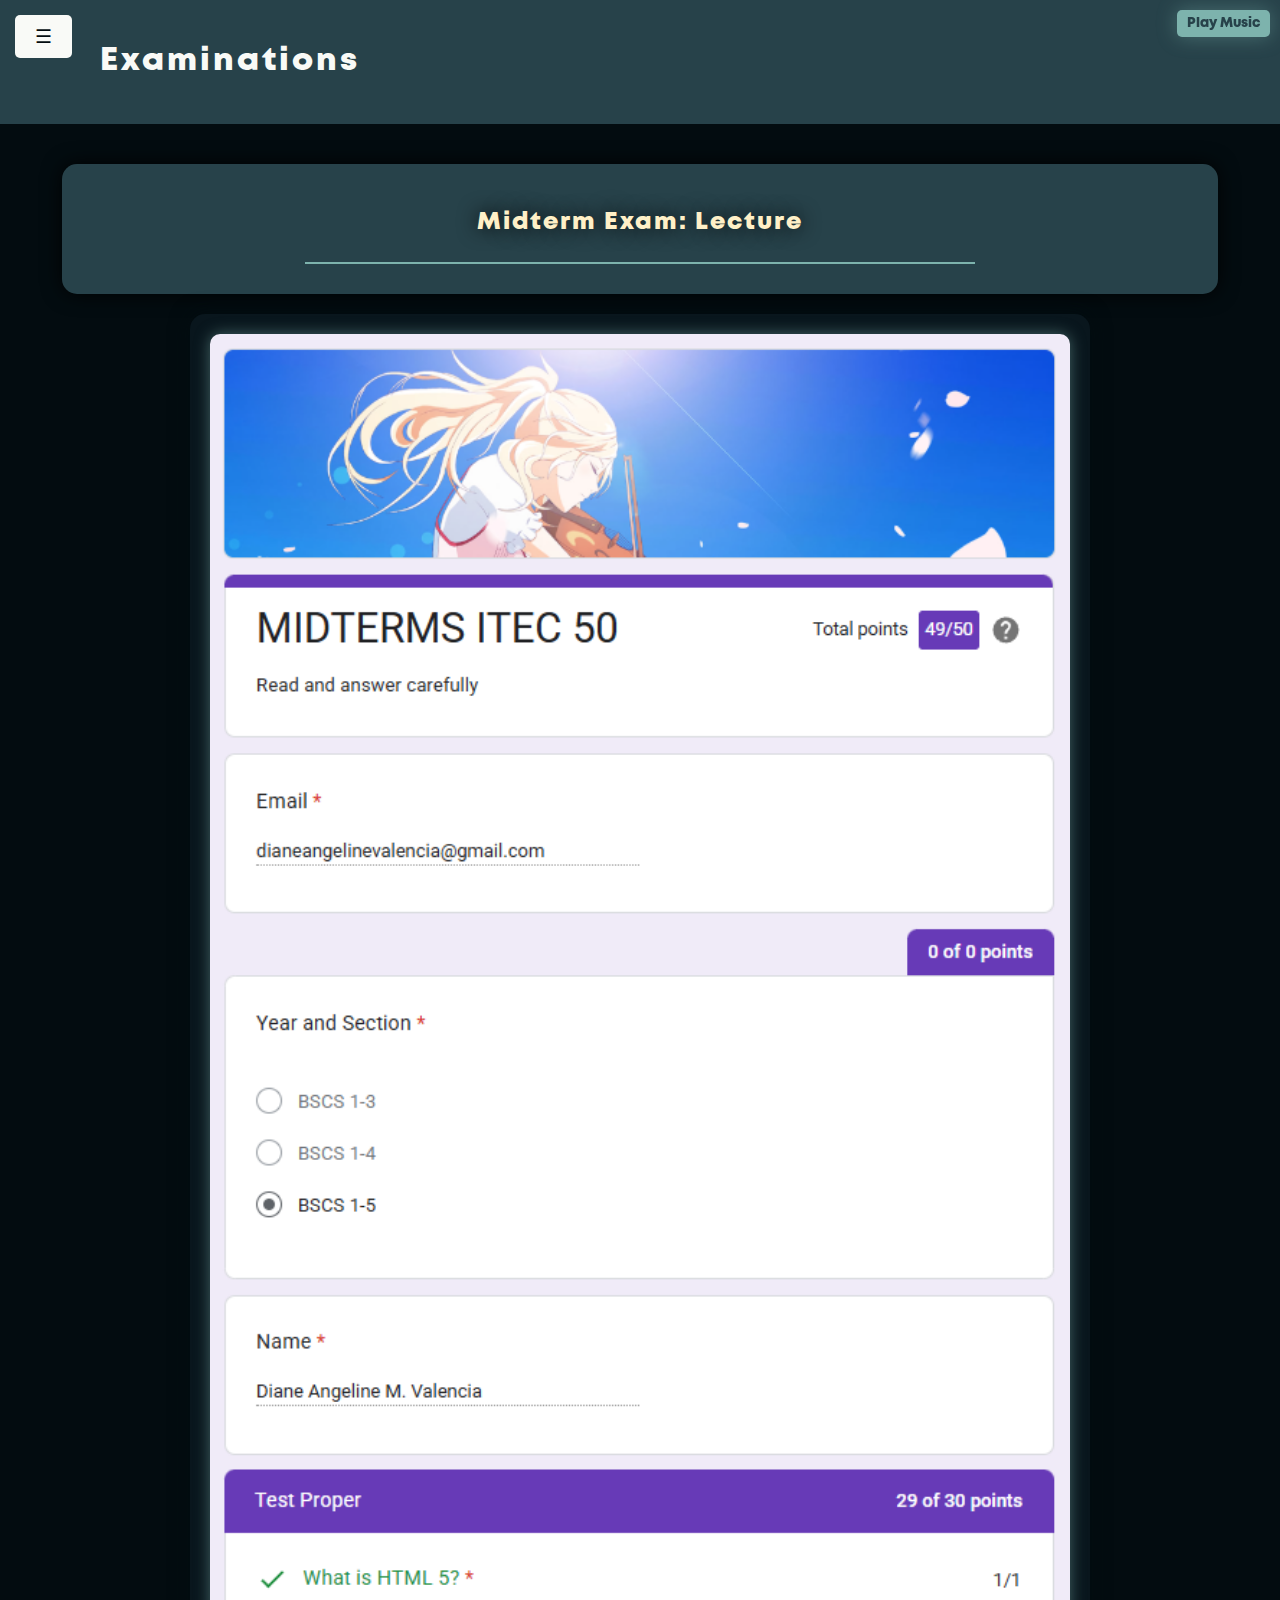
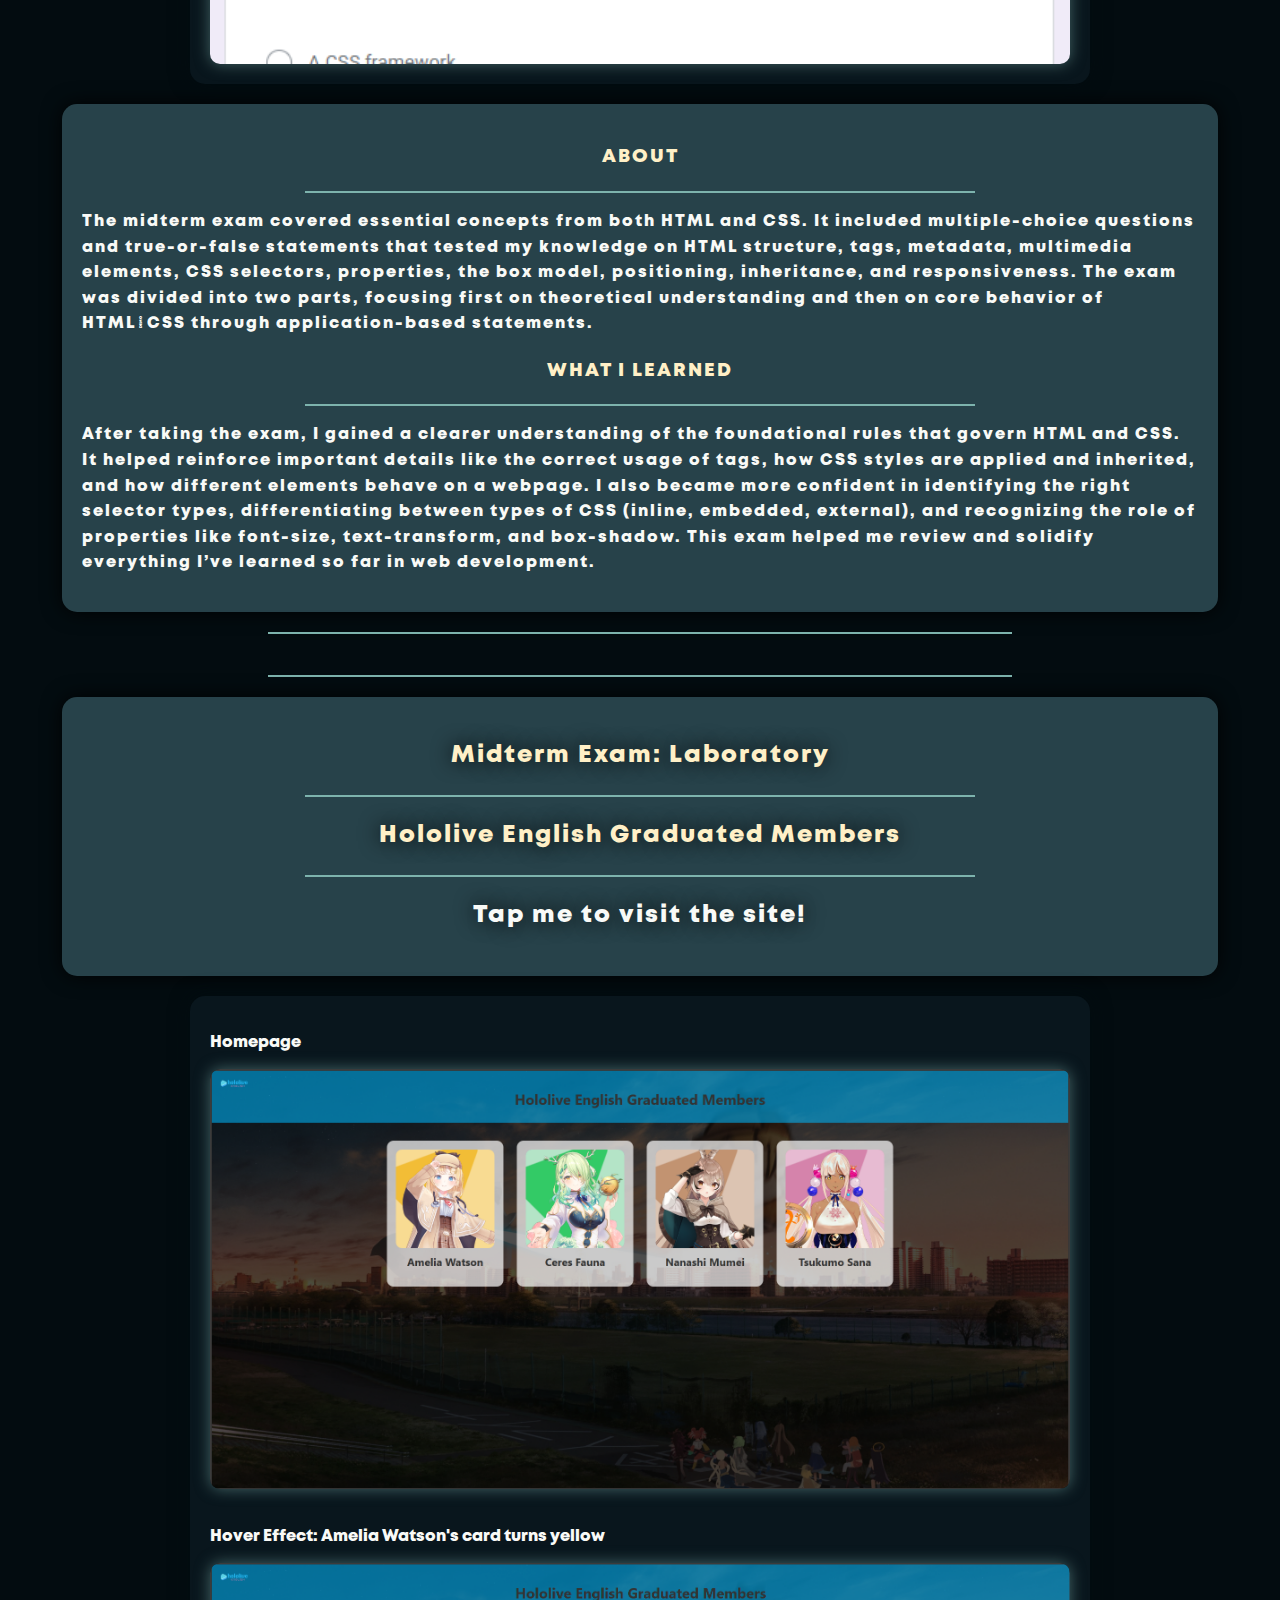
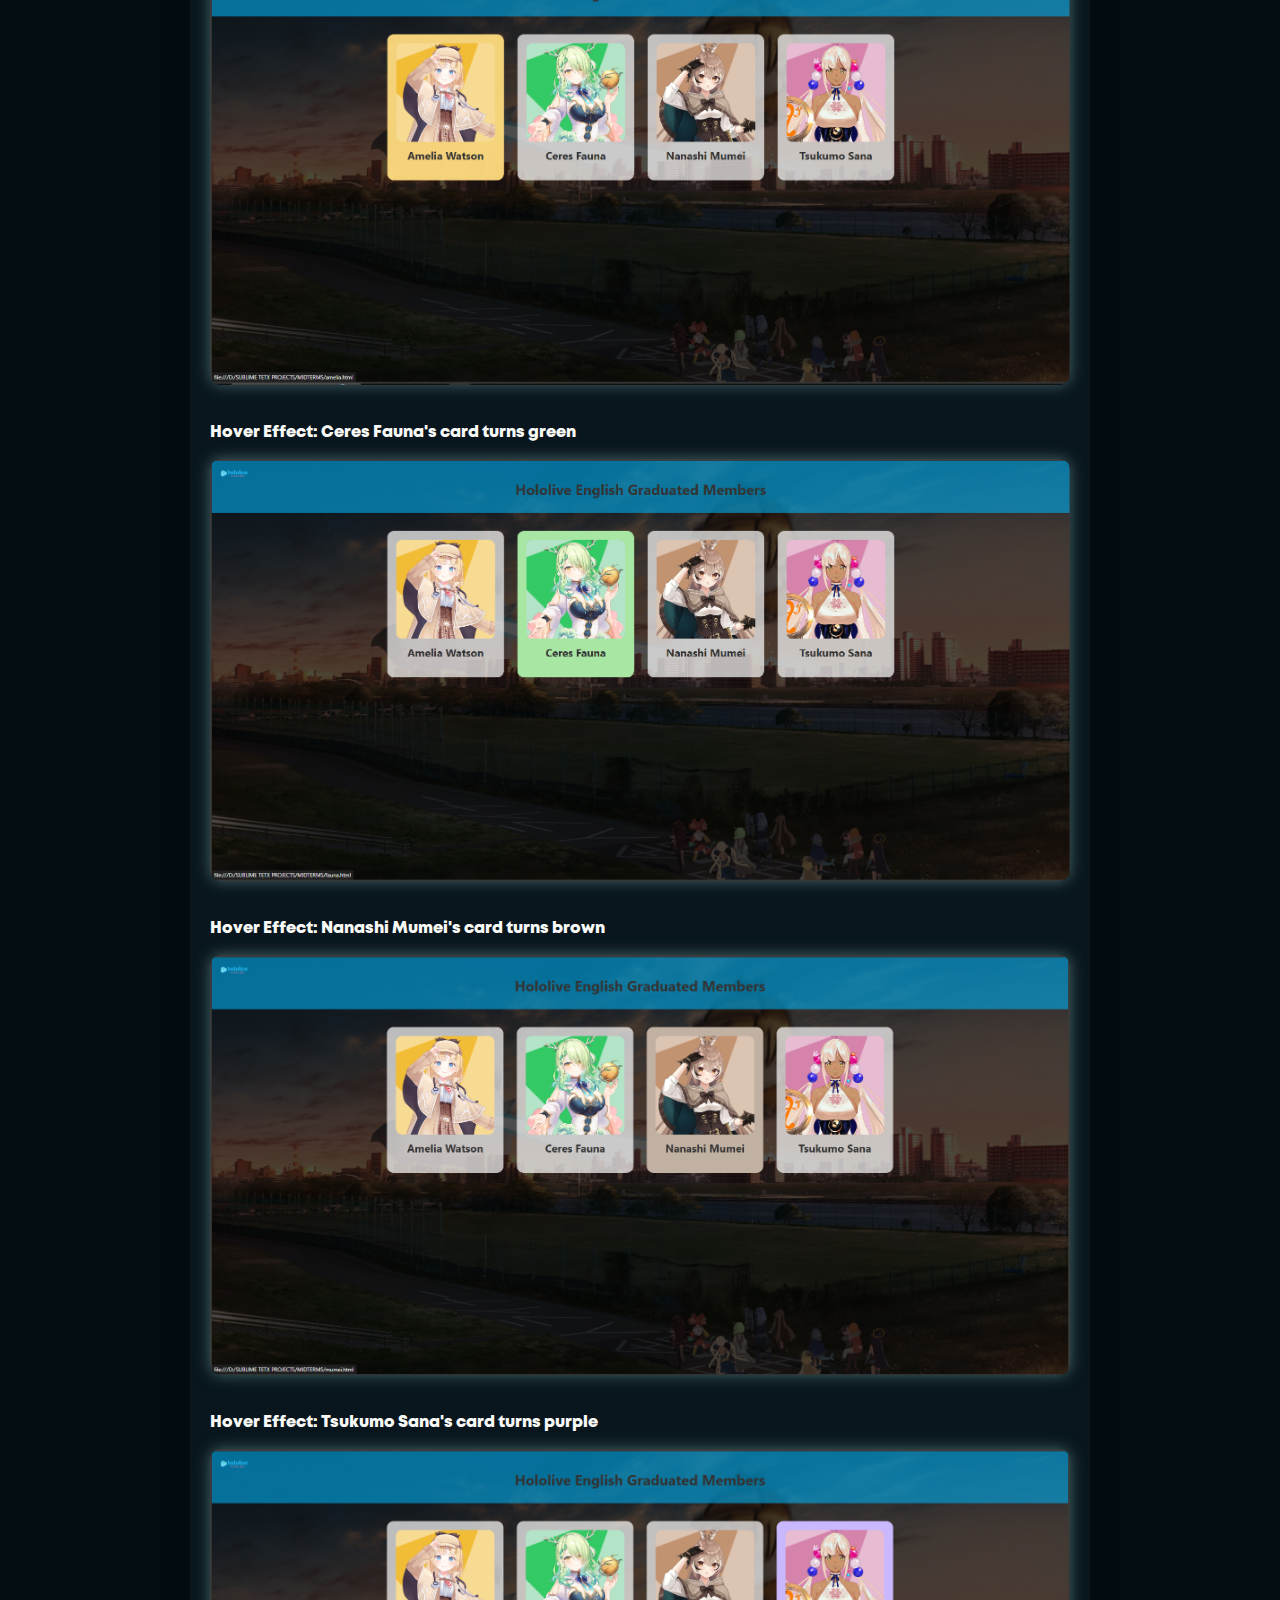
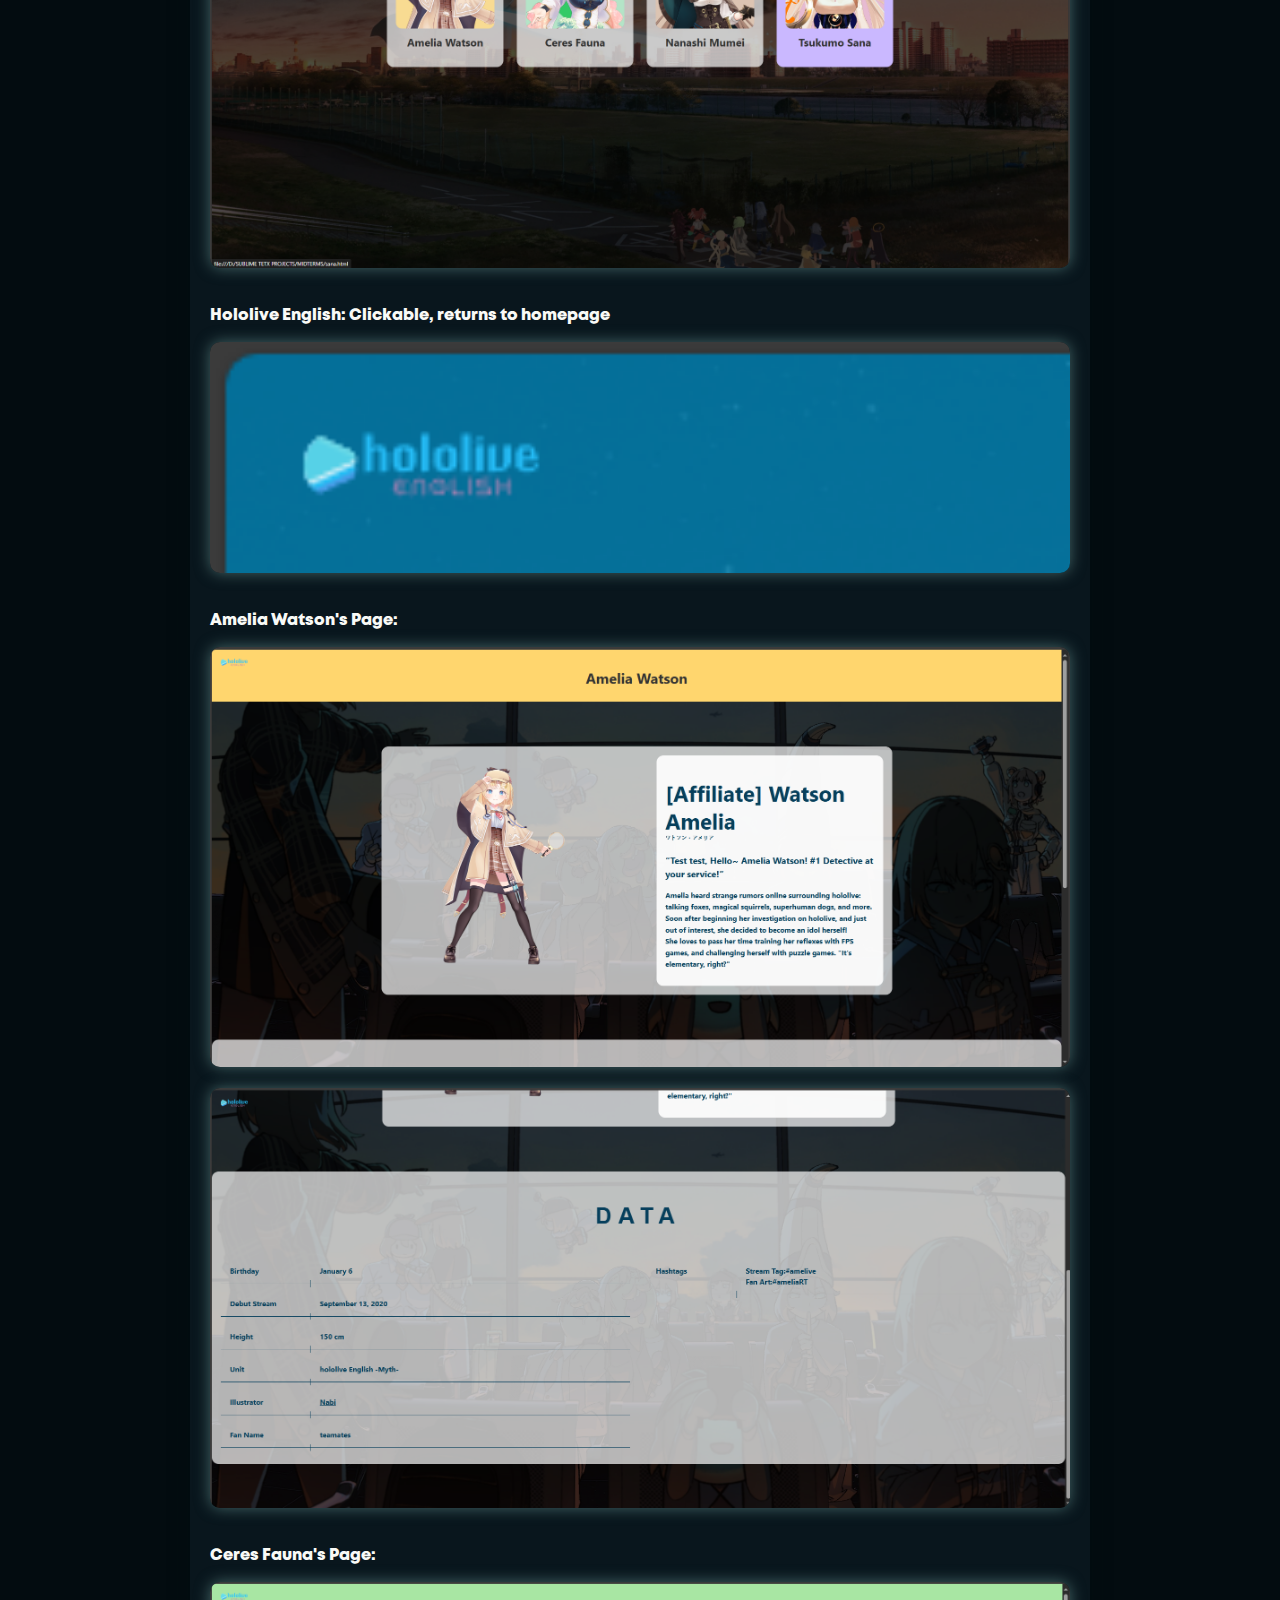
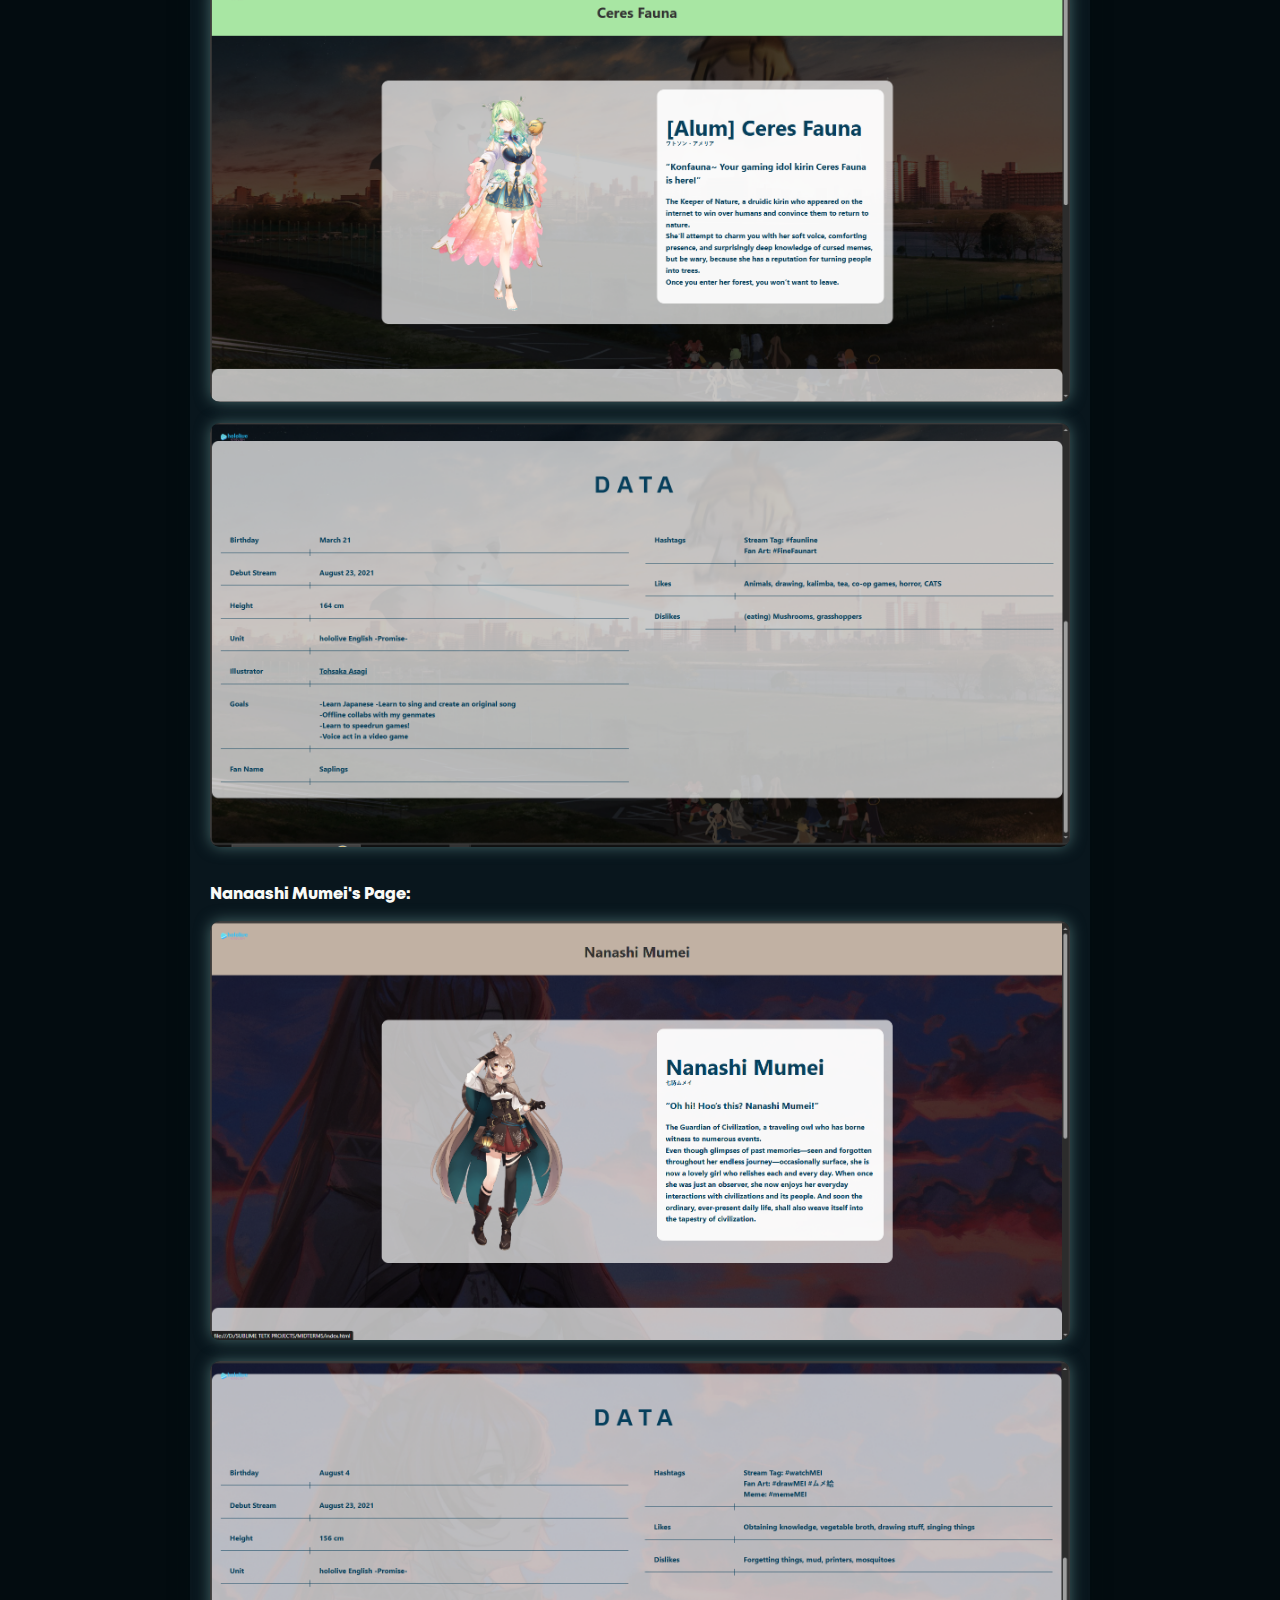
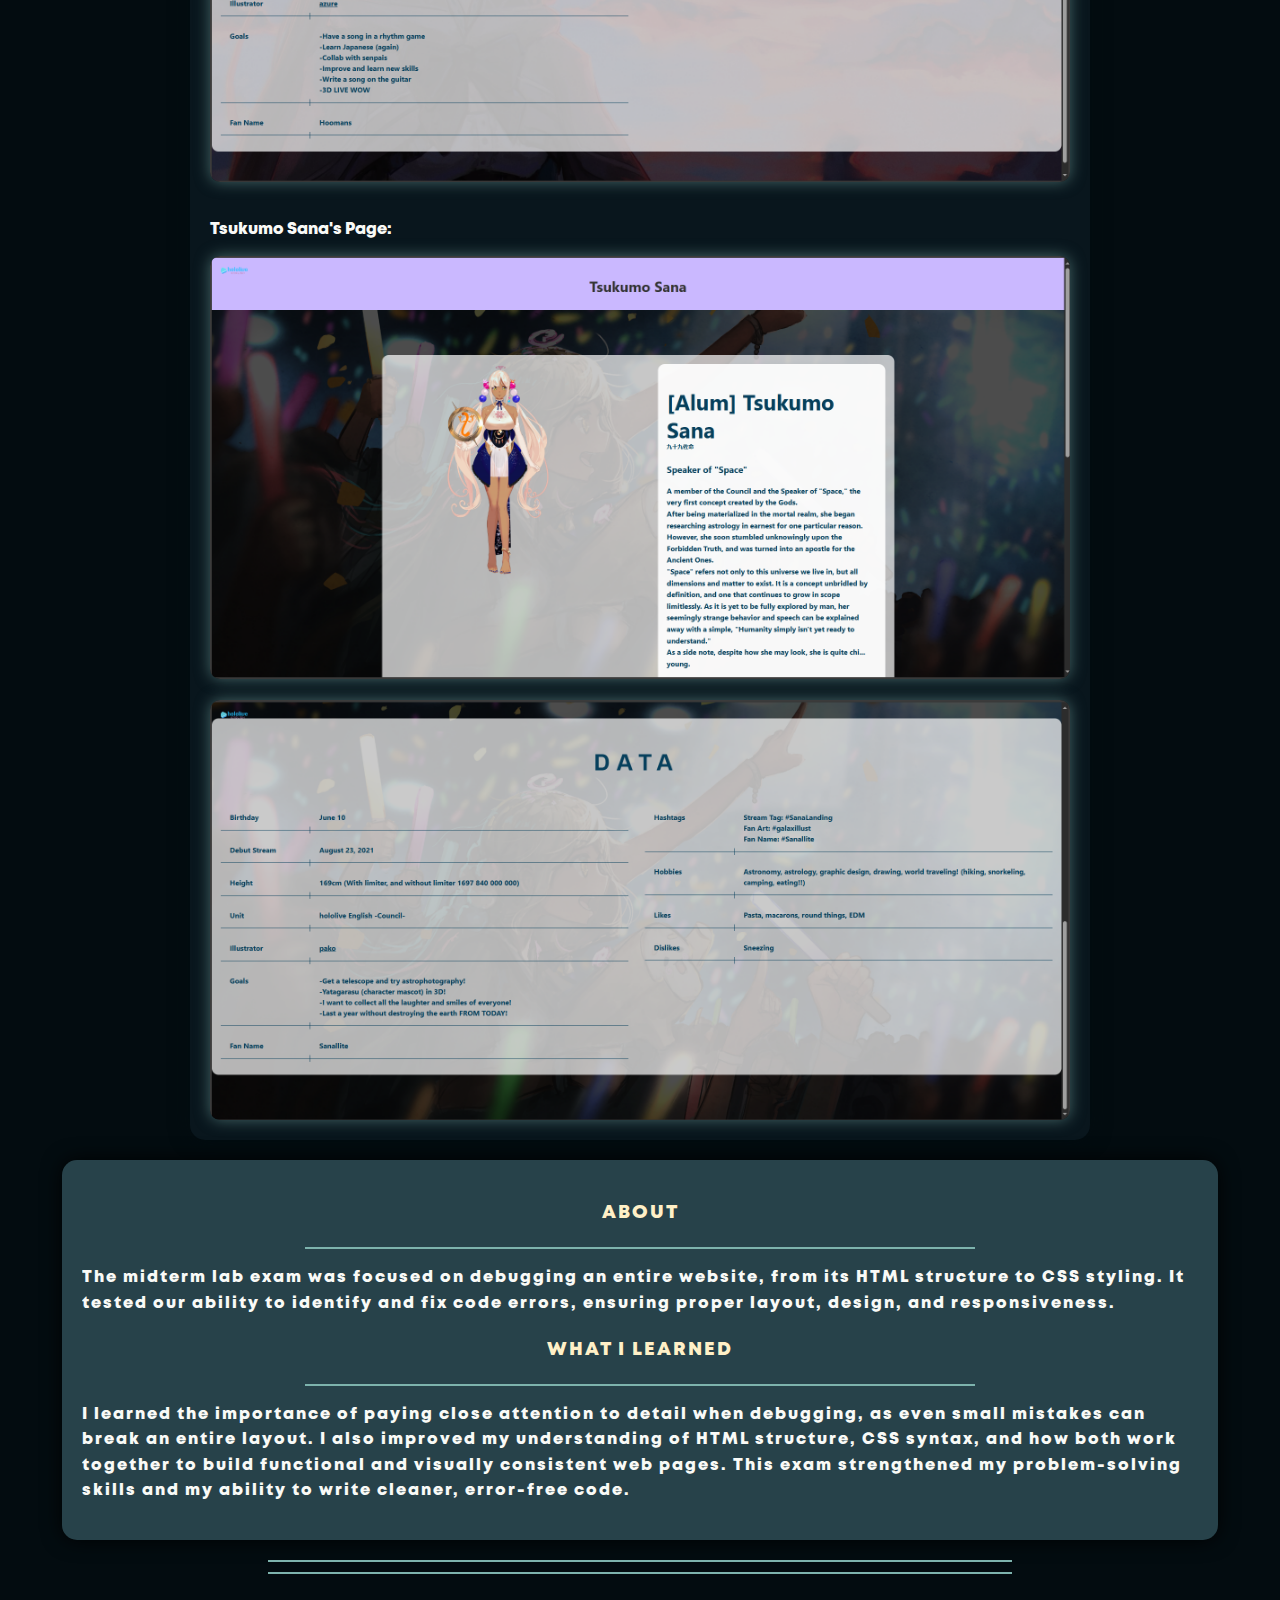
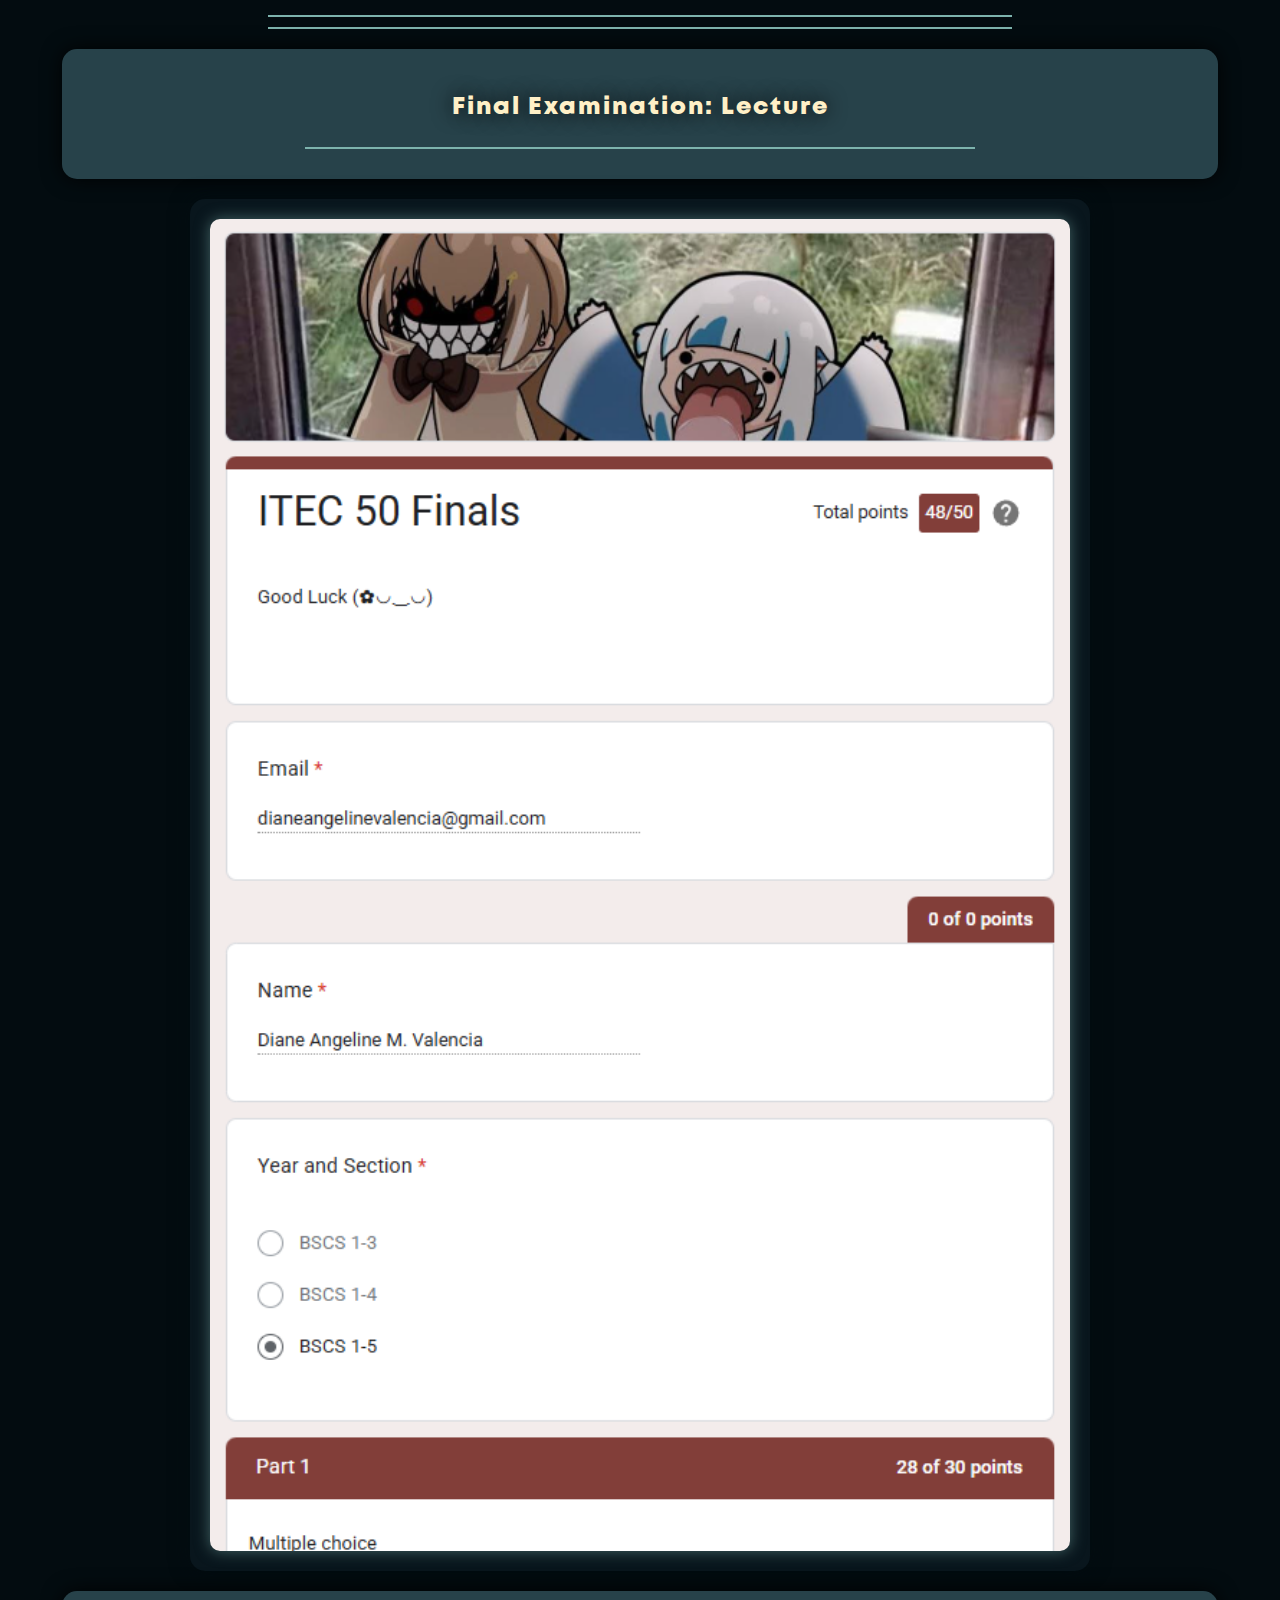
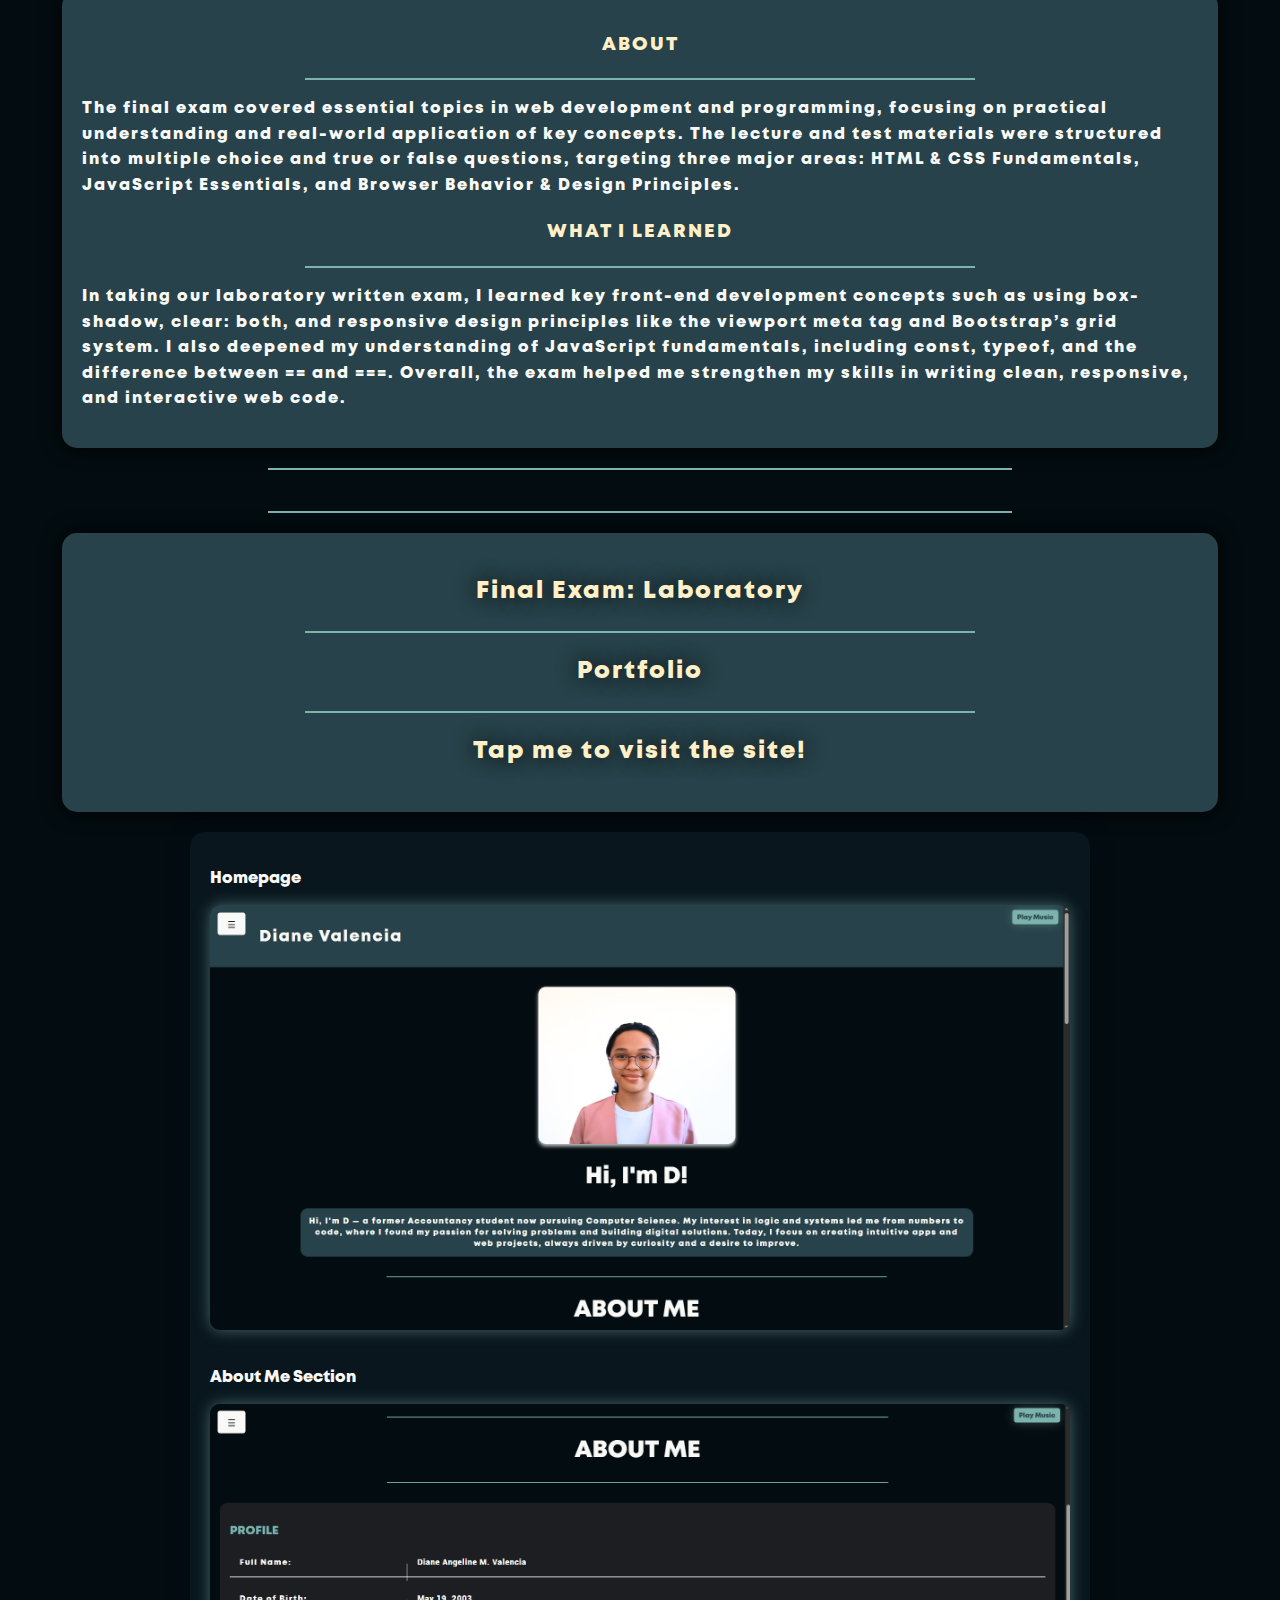
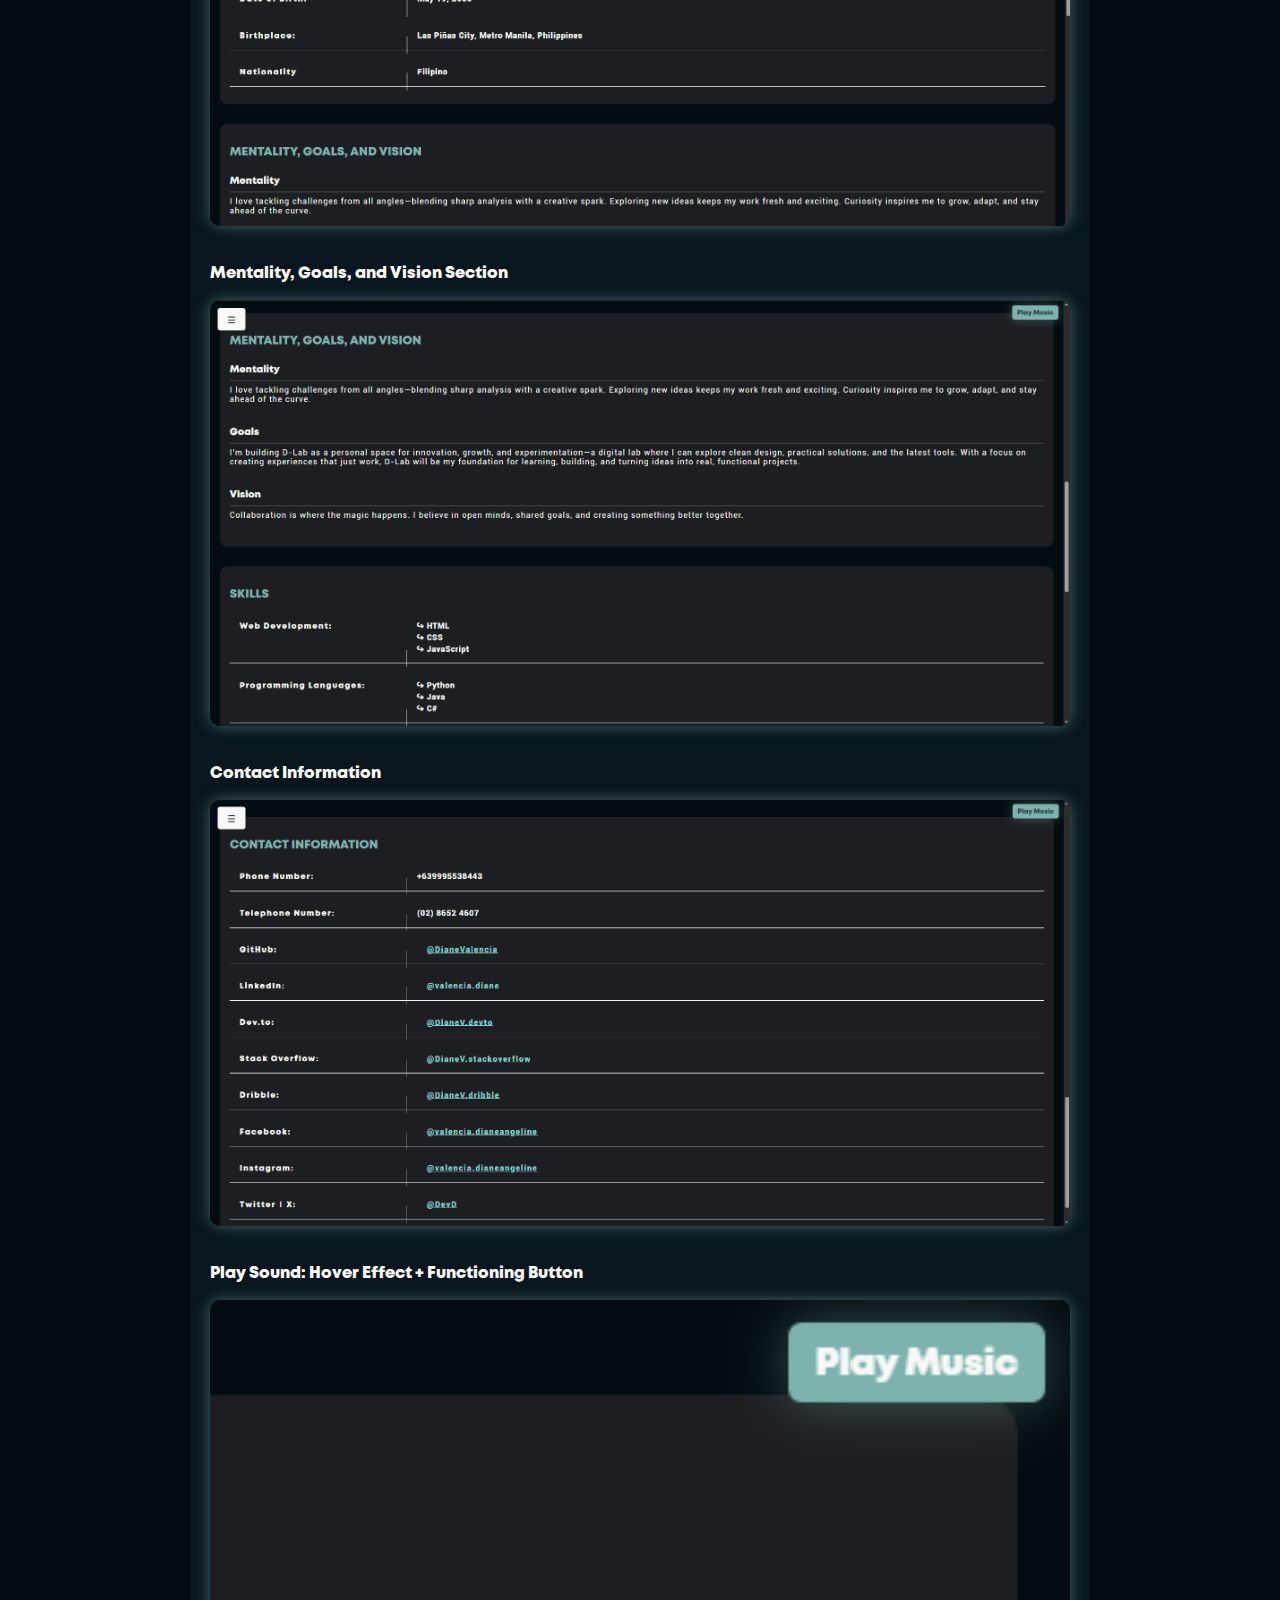
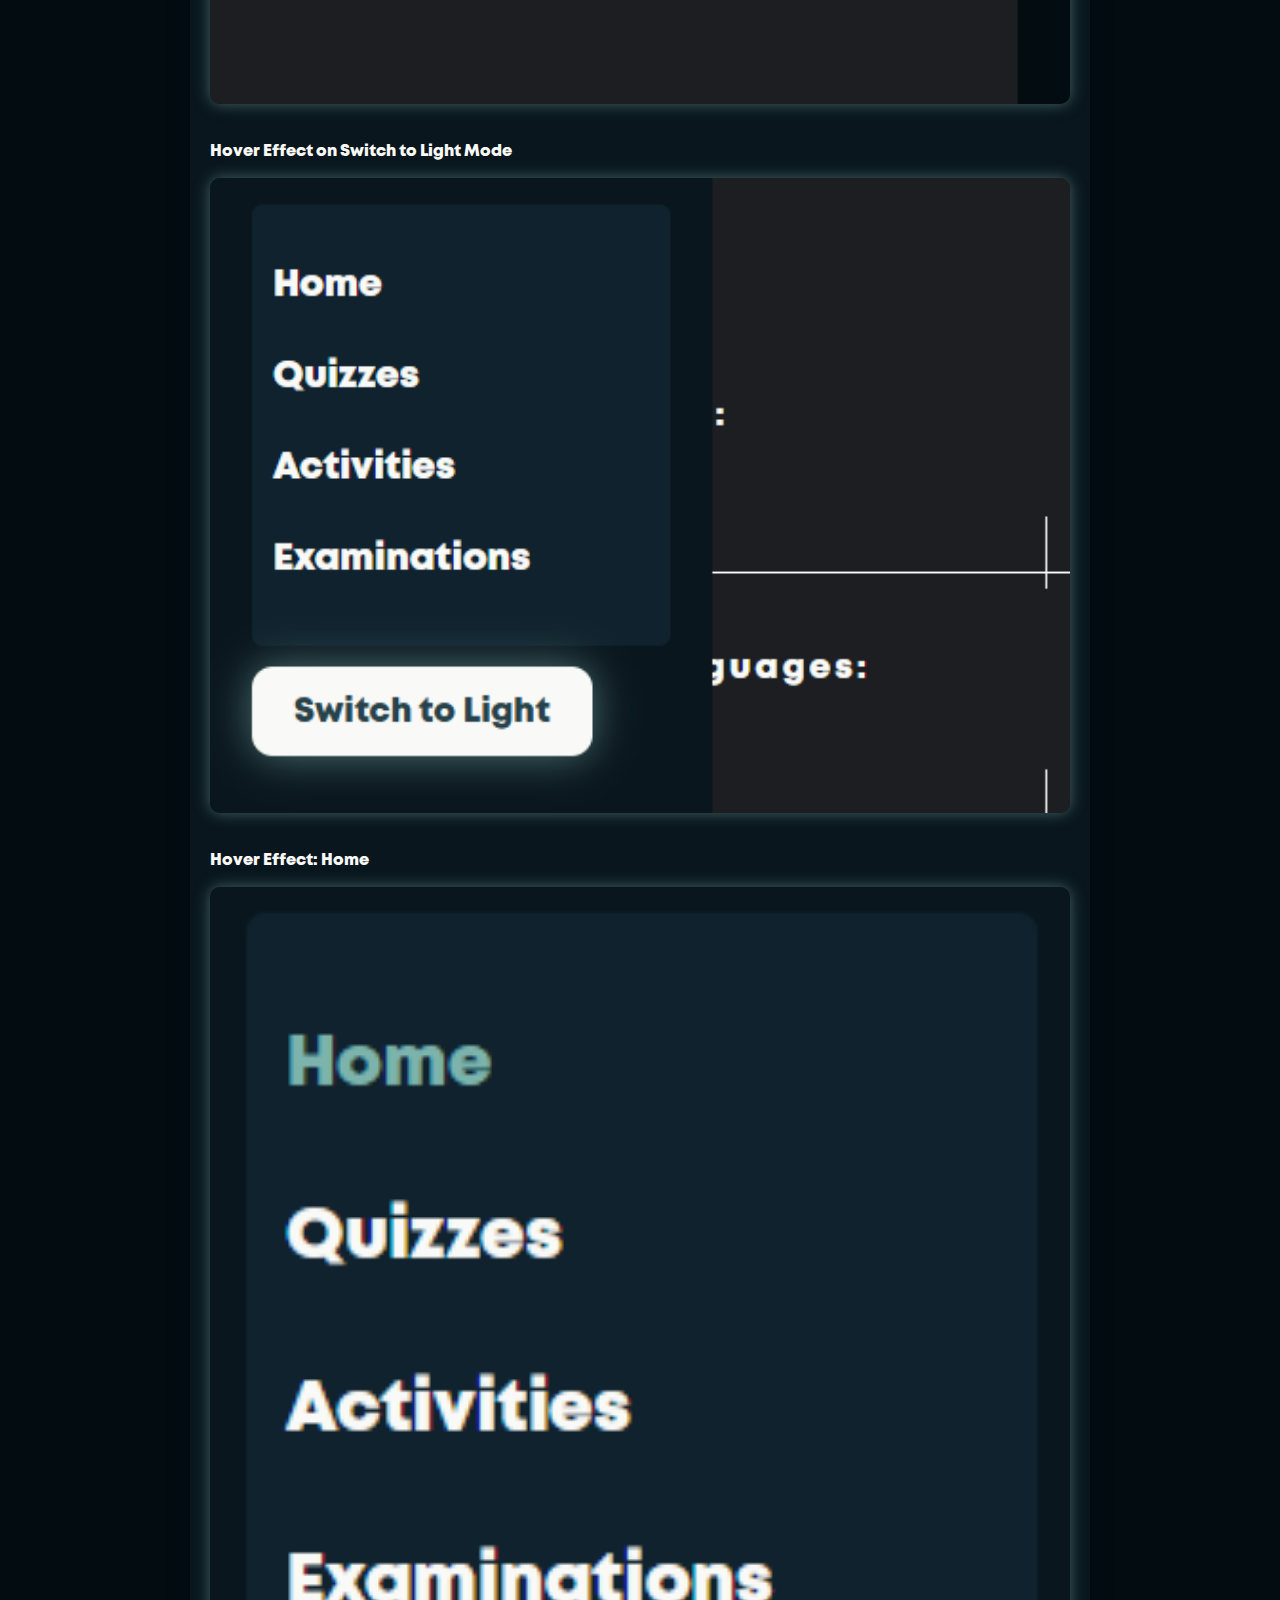
<file: examination.html>
<!DOCTYPE html>
<html lang="en">
<head>
  <meta charset="UTF-8" />
  <meta name="viewport" content="width=device-width, initial-scale=1.0"/>
  <title>D's Portfolio - Examinations</title>
  <link rel="stylesheet" href="style.css"/>
  <link rel="icon" href="assets/images/final-favicon.ico" type="image/x-icon">
</head>
<body>
  <header>
    <h1>Examinations</h1>
  </header>

  <button id="menu-toggle" class="menu-btn" aria-label="Toggle navigation menu">☰</button>
  
  <aside class="sidebar">

    <h1>Navigation</h1>

    <!-- NAVIGATION PART -->

    <div class="nav-container">
      <nav>
        <ul>
          <li><a href="index.html">Home</a></li>
          <li><a href="quiz.html">Quizzes</a></li>
          <li><a href="writtentasks.html">Activities</a></li>
          <li><a href="examination.html">Examinations</a></li>
        </ul>
      </nav>
    </div>

    <!-- DARK/LIGHT MODE BUTTON -->

    <div class="toggle-container">
      <button id="theme-toggle">Switch to Light</button>
    </div>

  </aside>

  <main>

    <!-- MIDTERM LECTURE EXAM -->
    <section>
      <div class="text-wrapper">
        <h2>Midterm Exam: Lecture</h2>
        <hr>
      </div>
    </section>

    <!-- Image Section -->
    <section>
      <div class="image-wrapper">
        <img src="assets/images/examinations/midterm_lec_exam.png" alt="Midterm examination" class="image-inside">
      </div>
    </section>

    <!-- MIDTERM LECTURE EXAM: INFORMATION -->
    <section>
      <div class="text-wrapper">
        <h3>ABOUT</h3>
        <hr>
        <p>The midterm exam covered essential concepts from both HTML and CSS. It included multiple-choice questions and true-or-false statements that tested my knowledge on HTML structure, tags, metadata, multimedia elements, CSS selectors, properties, the box model, positioning, inheritance, and responsiveness. The exam was divided into two parts, focusing first on theoretical understanding and then on core behavior of HTML/CSS through application-based statements.</p>
        <h3>WHAT I LEARNED</h3>
        <hr>
        <p>After taking the exam, I gained a clearer understanding of the foundational rules that govern HTML and CSS. It helped reinforce important details like the correct usage of tags, how CSS styles are applied and inherited, and how different elements behave on a webpage. I also became more confident in identifying the right selector types, differentiating between types of CSS (inline, embedded, external), and recognizing the role of properties like font-size, text-transform, and box-shadow. This exam helped me review and solidify everything I’ve learned so far in web development.</p>
      </div>
    </section>

    <hr>
    <br> <!-- Just a divider -->
    <hr>

    <!-- MIDTERM LABORATORY EXAM -->
    <section>
      <div class="text-wrapper">
        <h2>Midterm Exam: Laboratory</h2>
        <hr>
        <h2>Hololive English Graduated Members</h2>
        <hr>
        <h2>
        <a href="https://dianevalencia.github.io/MIDTERMS-LABORATORY-EXAM_ITEC50-Web-Systems-and-Technologies-I/">Tap me to visit the site!</a></h2>
      </div>
    </section>  

    <!-- Image Section -->
    <section>
      <div class="image-wrapper">
        <p>Homepage</p>
        <img src="assets/images/examinations/midterm_lab_exam1.png" alt="Midterm examination" class="image-inside">
        <br>
        <p>Hover Effect: Amelia Watson's card turns yellow</p>
        <img src="assets/images/examinations/midterm_lab_exam2.png" alt="Midterm examination" class="image-inside">
        <br>
        <p>Hover Effect: Ceres Fauna's card turns green</p>
        <img src="assets/images/examinations/midterm_lab_exam3.png" alt="Midterm Examination" class="image-inside">
        <br>
        <p>Hover Effect: Nanashi Mumei's card turns brown</p>
        <img src="assets/images/examinations/midterm_lab_exam4.png" alt="Midterm Examination" class="image-inside">
        <br>
        <p>Hover Effect: Tsukumo Sana's card turns purple</p>
        <img src="assets/images/examinations/midterm_lab_exam5.png" alt="Midterm Examination" class="image-inside">
        <br>
        <p>Hololive English: Clickable, returns to homepage</p>
        <img src="assets/images/examinations/midterm_lab_exam6.png" alt="Midterm Examination" class="image-inside">
        <br>
        <p>Amelia Watson's Page:</p>
        <img src="assets/images/examinations/midterm_lab_exam7.png" alt="Midterm Examination" class="image-inside">
        <br>
        <img src="assets/images/examinations/midterm_lab_exam8.png" alt="Midterm Examination" class="image-inside">
        <br>
        <p>Ceres Fauna's Page:</p>
        <img src="assets/images/examinations/midterm_lab_exam9.png" alt="Midterm Examination" class="image-inside">
        <br>
        <img src="assets/images/examinations/midterm_lab_exam10.png" alt="Midterm Examination" class="image-inside">
        <br>
        <p>Nanaashi Mumei's Page:</p>
        <img src="assets/images/examinations/midterm_lab_exam11.png" alt="Midterm Examination" class="image-inside">
        <br>
        <img src="assets/images/examinations/midterm_lab_exam12.png" alt="Midterm Examination" class="image-inside">
        <br>
        <p>Tsukumo Sana's Page:</p>
        <img src="assets/images/examinations/midterm_lab_exam13.png" alt="Midterm Examination" class="image-inside">
        <br>
        <img src="assets/images/examinations/midterm_lab_exam14.png" alt="Midterm Examination" class="image-inside">
      </div>
    </section>

    <!-- MIDTERM LABORATORY EXAM: INFORMATION -->
    <section>
      <div class="text-wrapper">
        <h3>ABOUT</h3>
        <hr>
        <p>The midterm lab exam was focused on debugging an entire website, from its HTML structure to CSS styling. It tested our ability to identify and fix code errors, ensuring proper layout, design, and responsiveness.</p>
        <h3>WHAT I LEARNED</h3>
        <hr>
        <p>I learned the importance of paying close attention to detail when debugging, as even small mistakes can break an entire layout. I also improved my understanding of HTML structure, CSS syntax, and how both work together to build functional and visually consistent web pages. This exam strengthened my problem-solving skills and my ability to write cleaner, error-free code.</p>
      </div>
    </section>

    <hr>
    <hr>
    <br> <!-- Just a divider -->
    <hr>
    <hr>

    <!-- FINAL EXAM: LECTURE -->
    <section>  
      <div class="text-wrapper">
        <h2>Final Examination: Lecture</h2>
        <hr>
      </div>
    </section>

    <!-- Image Section --> 
    <section>
      <div class="image-wrapper">
        <img src="assets/images/examinations/finals_lec_exam.png" alt="Midterm examination" class="image-inside">
      </div>
    </section>

    <!-- LECTURE EXAMINATION INFORMATION -->
    <section>
      <div class="text-wrapper">
        <h3>ABOUT</h3>
        <hr>
        <p>The final exam covered essential topics in web development and programming, focusing on practical understanding and real-world application of key concepts. The lecture and test materials were structured into multiple choice and true or false questions, targeting three major areas: HTML & CSS Fundamentals, JavaScript Essentials, and Browser Behavior & Design Principles.</p>
        <h3>WHAT I LEARNED</h3>
        <hr>
        <p>In taking our laboratory written exam, I learned key front-end development concepts such as using box-shadow, clear: both, and responsive design principles like the viewport meta tag and Bootstrap’s grid system. I also deepened my understanding of JavaScript fundamentals, including const, typeof, and the difference between == and ===. Overall, the exam helped me strengthen my skills in writing clean, responsive, and interactive web code.</p>
      </div>
    </section>

    <hr>
    <br> <!-- Just a divider -->
    <hr>

    <!-- FINAL EXAM: LABORATORY -->
    <section>
      <div class="text-wrapper">
        <h2>Final Exam: Laboratory</h2>
        <hr>
        <h2>Portfolio</h2>
        <hr>
        <h2>Tap me to visit the site!</h2>
      </div>
    </section>

    <section>
      <div class="image-wrapper">
        <p>Homepage</p>
        <img src="assets/images/examinations/finals_lab_exam1.png" alt="Final examination" class="image-inside">
        <br>
        <p>About Me Section</p>
        <img src="assets/images/examinations/finals_lab_exam2.png" alt="Final examination" class="image-inside">
        <br>
        <p>Mentality, Goals, and Vision Section</p>
        <img src="assets/images/examinations/finals_lab_exam3.png" alt="Final examination" class="image-inside">
        <br>
        <p>Contact Information</p>
        <img src="assets/images/examinations/finals_lab_exam4.png" alt="Final examination" class="image-inside">
        <br>
        <p>Play Sound: Hover Effect + Functioning Button</p>
        <img src="assets/images/examinations/finals_lab_exam5.png" alt="Final examination" class="image-inside">
        <br>
        <p>Hover Effect on Switch to Light Mode</p>
        <img src="assets/images/examinations/finals_lab_exam6.png" alt="Final examination" class="image-inside">
        <br>
        <p>Hover Effect: Home</p>
        <img src="assets/images/examinations/finals_lab_exam7.png" alt="Final examination" class="image-inside">
        <br>
        <p>Homepage in Light Mode</p>
        <img src="assets/images/examinations/finals_lab_exam8.png" alt="Final examination" class="image-inside">
        <br>
        <img src="assets/images/examinations/finals_lab_exam9.png" alt="Final examination" class="image-inside">
        <br>
        <img src="assets/images/examinations/finals_lab_exam10.png" alt="Final examination" class="image-inside">
        <br>
        <img src="assets/images/examinations/finals_lab_exam11.png" alt="Final examination" class="image-inside">
        <br>
        <p>Hover Effect: Quizzes</p>
        <img src="assets/images/examinations/finals_lab_exam12.png" alt="Final examination" class="image-inside">
        <br>
        <p>Quizzes Page</p>
        <img src="assets/images/examinations/finals_lab_exam13.png" alt="Final examination" class="image-inside">
        <br>
        <p>List of Quizzes:  Quiz No. 1</p>
        <img src="assets/images/examinations/finals_lab_exam14.png" alt="Final examination" class="image-inside">
        <br>
        <p>Quiz No. 1: Content and Learnings</p>
        <img src="assets/images/examinations/finals_lab_exam15.png" alt="Final examination" class="image-inside">
        <br>
        <p>Quiz No. 2</p>
        <img src="assets/images/examinations/finals_lab_exam16.png" alt="Final examination" class="image-inside">
        <br>
        <p>Quiz No. 2: Content and Learnings</p>
        <img src="assets/images/examinations/finals_lab_exam17.png" alt="Final examination" class="image-inside">
        <br>
        <p>Quiz No. 3</p>
        <img src="assets/images/examinations/finals_lab_exam18.png" alt="Final examination" class="image-inside">
        <br>
        <p>Quiz No.3: Content and Learnings</p>
        <img src="assets/images/examinations/finals_lab_exam19.png" alt="Final examination" class="image-inside">
        <br>
        <p>Quiz No.4</p>
        <img src="assets/images/examinations/finals_lab_exam20.png" alt="Final examination" class="image-inside">
        <br>
        <p>Quiz No. 4: Content and Learnings</p>
        <img src="assets/images/examinations/finals_lab_exam21.png" alt="Final examination" class="image-inside">
        <br>
        <p>Quiz No. 5</p>
        <img src="assets/images/examinations/finals_lab_exam22.png" alt="Final examination" class="image-inside">
        <br>
        <p>Quiz No. 5: Content and Learnings</p>
        <img src="assets/images/examinations/finals_lab_exam23.png" alt="Final examination" class="image-inside">
        <br>
        <p>Quiz No.6</p>
        <img src="assets/images/examinations/finals_lab_exam24.png" alt="Final examination" class="image-inside">
        <br>
        <p>Quiz No. 6: Content and Learnings</p>
        <img src="assets/images/examinations/finals_lab_exam25.png" alt="Final examination" class="image-inside">
        <br>
        <p>Quiz Page: Light Mode</p>
        <img src="assets/images/examinations/finals_lab_exam26.png" alt="Final examination" class="image-inside">
        <br>
        <img src="assets/images/examinations/finals_lab_exam27.png" alt="Final examination" class="image-inside">
        <br>
        <img src="assets/images/examinations/finals_lab_exam28.png" alt="Final examination" class="image-inside">
        <br>
        <img src="assets/images/examinations/finals_lab_exam29.png" alt="Final examination" class="image-inside">
        <br>
        <img src="assets/images/examinations/finals_lab_exam30.png" alt="Final examination" class="image-inside">
        <br>
        <img src="assets/images/examinations/finals_lab_exam31.png" alt="Final examination" class="image-inside">
        <br>
        <img src="assets/images/examinations/finals_lab_exam32.png" alt="Final examination" class="image-inside">
        <br>
        <img src="assets/images/examinations/finals_lab_exam33.png" alt="Final examination" class="image-inside">
        <br>
        <img src="assets/images/examinations/finals_lab_exam34.png" alt="Final examination" class="image-inside">
        <br>
        <p>Activities Page</p>
        <img src="assets/images/examinations/finals_lab_exam35.png" alt="Final examination" class="image-inside">
        <br>
        <p>My Growth</p>
        <img src="assets/images/examinations/finals_lab_exam36.png" alt="Final examination" class="image-inside">
        <br>
        <p>Activity No.1: Activity + Content and Learnings</p>
        <img src="assets/images/examinations/finals_lab_exam37.png" alt="Final examination" class="image-inside">
        <br>
        <p>Activity No.2: Activity Work</p>
        <img src="assets/images/examinations/finals_lab_exam38.png" alt="Final examination" class="image-inside">
        <br>
        <p>Activity No.2: Activity + Content and Learnings</p>
        <img src="assets/images/examinations/finals_lab_exam39.png" alt="Final examination" class="image-inside">
        <br>
        <p>Activity No.3 Showcasing of Activity</p>
        <img src="assets/images/examinations/finals_lab_exam40.png" alt="Final examination" class="image-inside">
        <br>
        <img src="assets/images/examinations/finals_lab_exam41.png" alt="Final examination" class="image-inside">
        <br>
        <img src="assets/images/examinations/finals_lab_exam42.png" alt="Final examination" class="image-inside">
        <br>
        <p>Activity No. 4 + Link</p>
        <img src="assets/images/examinations/finals_lab_exam43.png" alt="Final examination" class="image-inside">
        <br>
        <p>Working Link</p>
        <img src="assets/images/examinations/finals_lab_exam44.png" alt="Final examination" class="image-inside">
        <br>
        <p>Tested Link</p>
        <img src="assets/images/examinations/finals_lab_exam45.png" alt="Final examination" class="image-inside">
        <br>
        <p>Activities Page: Light Mode</p>
        <img src="assets/images/examinations/finals_lab_exam46.png" alt="Final examination" class="image-inside">
        <br>
        <img src="assets/images/examinations/finals_lab_exam47.png" alt="Final examination" class="image-inside">
        <br>
        <p>Examinations</p>
        <img src="assets/images/examinations/finals_lab_exam48.png" alt="Final examination" class="image-inside">
        <br>
        <p>Midterm Exam: Lecture</p>
        <img src="assets/images/examinations/finals_lab_exam49.png" alt="Final examination" class="image-inside">
        <br>
        <p>Midterm Lecture Exam: Content + Learnings</p>
        <img src="assets/images/examinations/finals_lab_exam50.png" alt="Final examination" class="image-inside">
        <br>
        <p>Midterm Laboratory Exam: Content + Working Link</p>
        <img src="assets/images/examinations/finals_lab_exam50.png" alt="Final examination" class="image-inside">
      </div>
    </section>

    <!-- LABORATORY EXAMINATION INFORMATION -->
    <section>
      <div class="text-wrapper">
        <h3>ABOUT</h3>
        <hr>
        <p>For the finals lab exam, I created my own portfolio website by following Sir Cole’s instructions and applying everything we learned in class—from HTML and CSS to JavaScript. I chose to challenge myself by not using any CSS frameworks like Bootstrap, even though they were allowed, to fully test and apply my foundational skills in web development.</p>
        <h3>WHAT I LEARNED</h3>
        <hr>
        <p>I learned the importance of writing clean, well-structured HTML and CSS, where even small errors can break the entire layout. This exam improved my attention to detail and deepened my understanding of responsive design and JavaScript interactivity. I also realized that planning ahead—such as creating a content board or wireframe—makes the coding process more organized and efficient, helping avoid confusion and ensuring a smoother workflow in future projects.</p>
      </div>
    </section>


  </main>

  <!-- Audio Part -->
  <audio id="bg-sound" src="assets/audio/WHY-WE-FIGHT_EGO_ft-Qing-Madi.mp3" loop></audio>
  <button id="sound-toggle">Play Music</button>

  <!-- Javascript -->
  <script src="script.js"></script>

</body>
</html>
</file>
<file: style.css>
:root {
  --blue1: #030c10;
  --blue2: #09161d;
  --blue3: #7db3ad;
  --blue4: #27424a;
  --white1: #ffffff;
  --white2: #f9faf7;
} 

@font-face {
  font-family: 'Mont Heavy DEMO';
  src: url('assets/fonts/Mont-HeavyDEMO.otf') format('opentype');
  font-weight: normal;
  font-style: normal;
}

@font-face {
  font-family: 'Roboto';
  src: url('fonts/Roboto-Regular.ttf') format('opentype');
  font-weight: normal;
  font-style: normal;
}

/* Reset */
body {
  margin: 0;
  padding: 0;
  font-family: 'Montserrat', 'Mont Heavy DEMO', sans-serif;
  transition: background-color 0.3s ease, color 0.3s ease;
}

body.no-scroll {
  overflow: hidden;
}

.toggle-container {
  margin-top: 10px; 
}

.nav-container {
  background-color: rgba(17, 37, 49, 0.8);
  padding: 10px;
  border-radius: 5px;
}

.sidebar nav ul {
  list-style: none;
  padding: 0;
}

.sidebar nav ul li {
  margin-bottom: 20px;
}

.sidebar nav ul li a {
  color: var(--white2);
  text-decoration: none;
  font-size: 1.1rem;
}

.sidebar nav ul li a:hover {
  color: var(--blue3);
}

/* Main layout */
main {
  margin-left: 200px;
  padding: 20px;
  min-height: 100vh;
  background-color: var(--blue1);
  color: var(--blue3);
}

#intro {
  text-align: center;
  letter-spacing: 2px;
  margin: 5px;
}

#intro img {
  margin: 10px;
}

.main-img {
  max-width: 100%;
  width: 400px;
  border-radius: 10px;
  box-shadow: 0 0 20px rgba(125, 179, 173, 0.6);
}

.media-text {
  text-align: center;
  letter-spacing: 2px;
}

.media-heading {
  text-align: center;
  letter-spacing: 2px;
  text-shadow: 0 0 20px rgba(125, 179, 173, .6);
  color: var(--blue3);
  padding-top: 50px;
  padding-bottom: 50px;
}

body.light .media-heading {
  color: var(--blue2);
}

body.light .media-text {
  color: var(--white2); 
}

.media-grid {
  display: grid;
  grid-template-columns: repeat(auto-fit, minmax(150px, 1fr));
  gap: 20px;
  margin: 20px;
  align-content: center;
  justify-content: center;
}

.media-grid img {
  width: 100%;
  border-radius: 8px;
  box-shadow: 0 0 10px rgba(0,0,0,1);
  transition: transform 0.3s ease;
}

.media-grid img:hover {
  transform: scale(1.1);
  z-index: 2;
}


/* For the Media Video Here*/
.media-video {
  width: 100%;
  height: 100%;
  aspect-ratio: 16 / 9;
  border-radius: 8px;
  box-shadow: var(--white2);
  transition: transform 0.4s ease, box-shadow 0.4s ease;
  position: relative;
  z-index: 1;
}

.media-video:hover {
  transform: scale(1.1);
  z-index: 2
}

/* Theme toggle button */
#theme-toggle {
  padding: 10px 20px;
  margin-bottom: 400px;
  font-size: 1rem;
  border: none;
  border-radius: 10px;
  background-color: var(--blue3);
  color: var(--blue2);
  cursor: pointer;
  transition: background 0.3s ease, color 0.3s ease;
  font-family: 'Mont Heavy DEMO', sans-serif;
}

#theme-toggle:hover { 
  background-color: var(--white2);
  color: var(--blue4);
  box-shadow: 0 0 20px rgba(125, 179, 173, 0.6);
}

/* Dark mode toggle button styles */
body.light #theme-toggle {
  background-color: var(--blue4);
  color: var(--white1);
}

body.light #theme-toggle:hover {
  background-color: var(--blue1);
  color: var(--white2);
  box-shadow: 0 0 20px rgba(3, 12, 16, 0.9);
}

body.light main {
  background-color: var(--white2);
  color: var(--blue2);
}

body.light .sidebar {
  background-color: var(--blue3);
}

body.light .sidebar a {
  color: var(--white2);
}

/* Menu button (hamburger) */
.menu-btn {
  display: block;
  position: fixed;
  top: 15px;
  left: 15px;
  background-color: var(--white2);
  color: var(--blue1);
  border: none;
  padding: 10px 20px;
  font-size: 1.2rem;
  z-index: 1001;
  border-radius: 5px;
  cursor: pointer;
}

body.light .menu-btn {
  background-color: var(--blue4);
  color: var(--white2);
}

/* Sidebar base */
.sidebar {
  position: fixed;
  top: 0;
  left: 0;
  width: 200px;
  height: 100vh;
  background-color: var(--blue2);
  padding: 20px;
  display: flex;
  flex-direction: column;
  padding-top: 45px;
  color: var(--white2);
  transform: translateX(-100%);
  z-index: 1000;
  transition: transform 0.3s ease;
  font-family: 'Montserrat', 'Mont Heavy DEMO', sans-serif;
}

/* Sidebar shown */
.sidebar.active {
  transform: translateX(0);
  color: var(--white2);
  font-family: 'Montserrat', 'Mont Heavy DEMO', sans-serif;
}

body.light .sidebar.active {
  color: var(--blue2);
}

/* Adjust main content when sidebar is visible */
main {
  margin-left: 0px;
  transition: margin-left 0.3s ease;
}


/* If sidebar is active, move main 
.sidebar.active ~ main {
  margin-left: 220px;
}

I've decided to remove this */

/* On mobile */
@media screen and (max-width: 769px) {
  main {
    margin-left: 0px;
  }
}


/* For texts */
.text-container {
  margin: 20px auto;
  padding: 10px 10px;
  font-size: 1rem;
  border: none;
  border-radius: 15px;
  font-family: 'Mont Heavy DEMO', sans-serif;
  background-color: var(--blue4);
  color: var(--white2);
  width: 80%;
  margin-bottom: 40px;
}


/* Biography Part*/
header {
  padding: 20px;
  text-align: left;
  background-color: var(--blue4);
  color: var(--white2);
  letter-spacing: 3px;
  padding-left: 100px;
}

body.light header {
  background-color: var(--blue2);
  color: var(--white2);
}

.container{
  margin: 40px auto;
  padding: 20px;
  background-color: rgba(255, 186, 190, 0.1);
  border-radius: 15px;
}

body.light .container {
  background-color: rgba(125, 179, 173, 0.2);
}

.talent_data dl {
  margin-bottom: 20px; /* optional spacing */
}

.talent_data dt {
  display: block;
  font-size: 20px;
  font-weight: bold;
  color: var(--white2);
  padding: 8px 0;
  border-bottom: 2px solid rgba(255, 255, 255, 0.2); /* optional styling */
  text-align: left;
  border-bottom: width 100%;
}

.talent_data dd {
  display: block;
  margin: 0;
  padding: 8px 0 16px 0;
  font-size: 16px;
  color: var(--white2);
  font-family: 'Roboto', sans-serif;
  letter-spacing: 1.5px;
}

.talent_data dd a{ 
  color: var(--blue4); 
  text-decoration: underline;
  font-family: 'Mont Heavy DEMO';
}


/*Specific for BIOGRPAHY */

.bio-img {
  width: 100%;
  height: 100%;
  padding: 20px;
  box-sizing: border-box;
}

.bio-img img {
  width: 100%;
  height: 100%;
  display: block;
  border-radius: 10px;
}

/* PROFILE */

.profile_data dl{ 
  display: table; 
  width: 100%; 
  text-align: left; 
  color: var(--white2); 
  font-weight: bold; 
  border-bottom: 1px solid var(--white2);
}

.profile_data dt{ 
  display: table-cell; 
  width: 20em; 
  font-size: 16px; 
  line-height: 1.5em; 
  padding: 16px 20px; 
  position: relative;
  letter-spacing: 2px;
}

.profile_data dt:after{ 
  content:""; 
  position: absolute;
  background-color: var(--white2); 
  width: 1px; 
  height: 35px; 
  right: 0; 
  bottom: -8px;
}

.profile_data dd{ 
  display: table-cell; 
  width: calc(100% - 10em); 
  font-size: 16px; 
  line-height: 1.5em; 
  padding: 16px 20px;
  color: var(--white2);
  letter-spacing: 1px;
  font-family:'Roboto', sans-serif;
}

.profile_data dd a{ 
  color: #85d4d0; 
  text-decoration: underline;
  letter-spacing: 2px;
  width: calc(100% - 10em); 
  font-size: 16px; 
  line-height: 1.5em; 
  padding: 16px 20px;
}

/* For Responsiveness */
@media screen and (max-width: 768px) {
  .talent_data dt {
    font-size: 18px;
  }

  .talent_data dd {
    font-size: 14px;
    padding-bottom: 12px;
  }
}

@media screen and (max-width: 768px) {
  .profile_data dl {
    display: block;
  }

  .profile_data dt,
  .profile_data dd {
    display: block;
    width: 100%;
    padding: 10px 20px;
    box-sizing: border-box;
  }

  .profile_data dt:after {
    display: none; /* remove the vertical divider on mobile */
  }
}


/* AUDIO PART */

#sound-toggle {
  position: fixed;
  top: 10px;
  right: 10px;
  background-color: var(--blue3);
  color: var(--blue4);
  padding: 5px 10px;
  border: none;
  border-radius: 5px;
  font-family: 'Mont Heavy DEMO', sans-serif;
  cursor: pointer;
  transition: background 0.3s ease;
  z-index: 2000;
  box-shadow: 0 0 20px rgba(125, 179, 173, 0.4);
}

#sound-toggle:hover {
  background-color: var(--blue3);
  color: var(--white2);
}

body.light #sound-toggle {
  box-shadow: 0 0 20px rgba(3, 12, 16, 0.8);
  background-color: var(--blue4);
  color: var(--white2);
}

body.light #sound-toggle:hover {
  background-color: var(--white2);
  color: var(--blue2);
}


/* other changes for light mode */
body.light .talent_data dt {
  color: var(--blue1);
  border-bottom: 2px solid rgba(128, 0, 0, 0.3);
}

body.light .talent_data dd {
  color: #333;
}

body.light .talent_data dd a {
  color: #a00000;
}

/* Light Mode Styles for .profile_data */
body.light .profile_data dl {
  border-bottom: 1px solid rgba(128, 0, 0, 0.3);
}

body.light .profile_data dt {
  color: var(--blue1);
}

body.light .profile_data dt:after {
  background-color: var(--blue1);
}

body.light .profile_data dd {
  color: #333;
}

body.light .profile_data dd a {
  color: var(--blue2);
}

.image-wrapper {
  background-color: #09161d;
  border-radius: 15px;
  padding: 20px;
  max-width: 900px;
  margin: 20px auto;
  box-shadow: 0 0 20px rgba(3, 12, 16, 0.8);
  overflow: hidden; 
  box-sizing: border-box;
}

body.light .image-wrapper {
  background-color: var(--blue3);
}

.image-inside {
  width: 100%;         /* Makes image scale to container width */
  height: auto;        /* Maintains aspect ratio */
  display: block;      /* Removes extra bottom space */
  border-radius: 10px; /* Rounded corners */
  box-shadow: 0 0 15px rgba(125, 179, 173, 0.5);
  object-fit: cover;   /* Optional: better scaling behavior */
  box-shadow: text-shadow: 0 0 20px rgba(0, 0, 0, 0.9);
}

.text-wrapper {
  background-color: var(--blue4);
  border-radius: 15px;
  padding: 20px;
  box-shadow: 0 0 20px rgba(0, 0, 0, 0.9);
  margin: 20px auto;
  max-width: 90%;
  color: var(--white2);
  font-family: 'Mont Heavy DEMO', sans-serif;
  line-height: 1.6;
  font-size: 1rem;
  text-align: center; /* ⬅️ centers the text */
  overflow: hidden;
  letter-spacing: 2px;
}

.text-wrapper p {
  text-align: left;
  overflow: hidden;
}

.text-wrapper h3 {
  color: #fff0c7;
}

.text-wrapper h2 {
  color: #fff0c7;
  text-shadow: 0 0 20px rgba(0, 0, 0, 0.9);
}

.text-wrapper a {
  color: var(--white2);
  text-decoration: none;
}

hr {
  border: none;
  height: 2px;
  background-color: #7db3ad; /* or any color you want */
  width: 60%;                /* control the length */
  margin: 10px auto;         /* center it and add spacing */
}

.image-wrapper p {
  color: var(--white2);
}

body.light .image-wrapper p {
  color: var(--blue1);  
  text-shadow: 0 0 20px rgba(0, 0, 0, 0.9);
}

/* Homepage specifics */
.text-home {
  color: var(--white2);
  text-align: center;
  font-size: 3rem;
}

.text-home p {
  text-align: center;
}

body.light .text-home {
  color: var(--blue3);
}

.image-wrapper-home {
  border-radius: 15px;
  padding: 0px;
  max-width: 400px;
  margin: 20px auto;
  box-shadow: 0 4px 8px rgba(255, 255, 255, 0.8);
  overflow: hidden;
  box-sizing: border-box;
}

body.light .image-wrapper-home {
  box-shadow: 0 0 20px rgba(3, 12, 16, 0.8);
}
</file>
